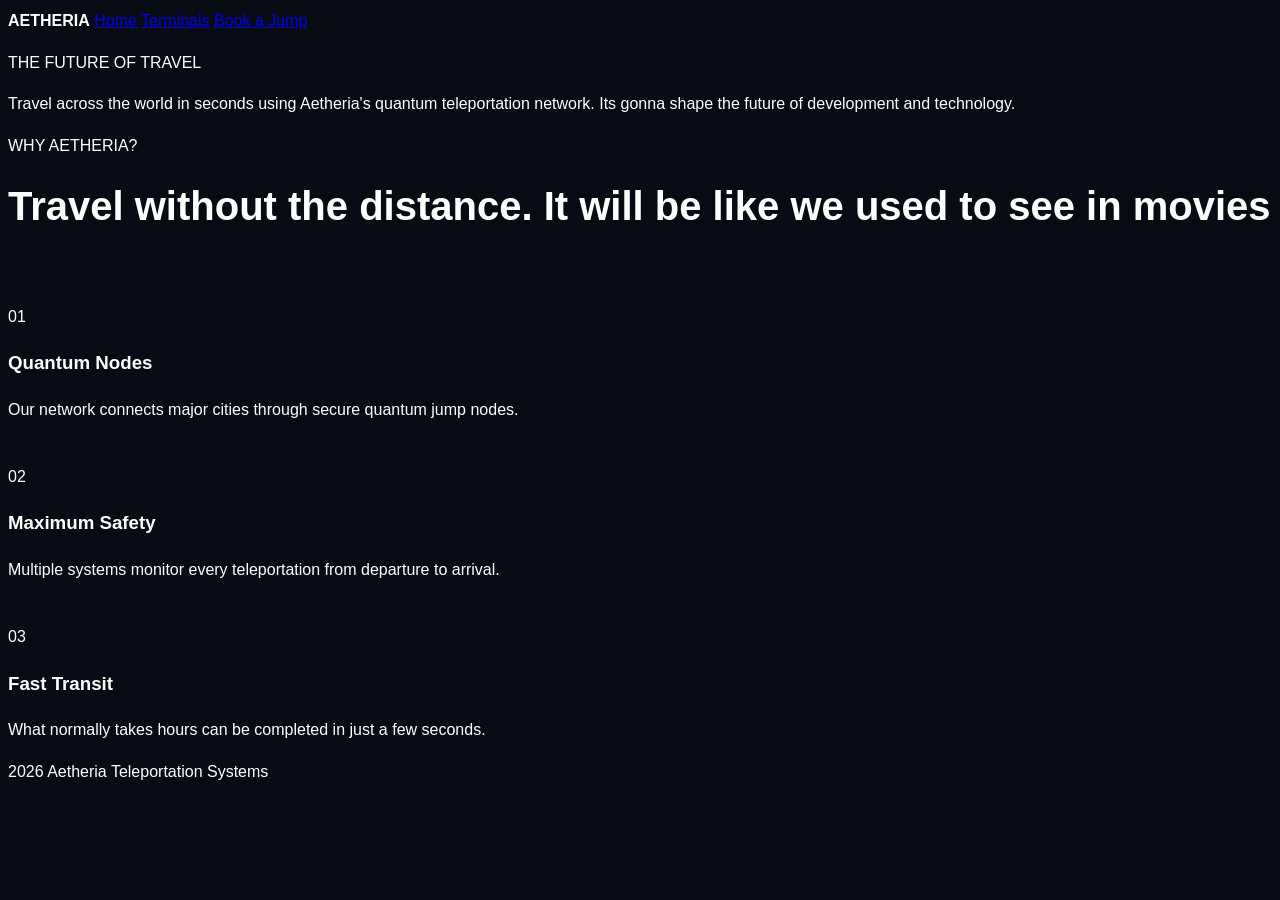
<file: index.html>
<html lang="en">

<head>
        <title>Aetheria Teleportation Systems</title>
<link rel="stylesheet" href="style.css">
    </head>

<body BGcolor="red">

 <b>AETHERIA</b>

    <a href="index.html">Home</a>
    <a href="terminals.html">Terminals</a>
    <a href="book.html">Book a Jump</a>
    <p>THE FUTURE OF TRAVEL</p>

 
    <p>
        Travel across the world in seconds using
        Aetheria's quantum teleportation network.
        Its gonna shape the future of development and technology.
    </p>

<main>

        <p>WHY AETHERIA?</p>
        <h2>Travel without the distance.
It will be like we used to see in movies</h2>

       
            <br>01</br>
            <h3>Quantum Nodes</h3>
            <p>
                Our network connects major cities through
                secure quantum jump nodes.
            </p>
        

            <br>02</br>
            <h3>Maximum Safety</h3>
            <p>
                Multiple systems monitor every teleportation
                from departure to arrival.
            </p>
       
            <br>03</br>
            <h3>Fast Transit</h3>
            <p>
                What normally takes hours can be completed
                in just a few seconds.
            </p>

          

</main>


    <p> 2026 Aetheria Teleportation Systems</p>
    
</body>
</html>
</file>
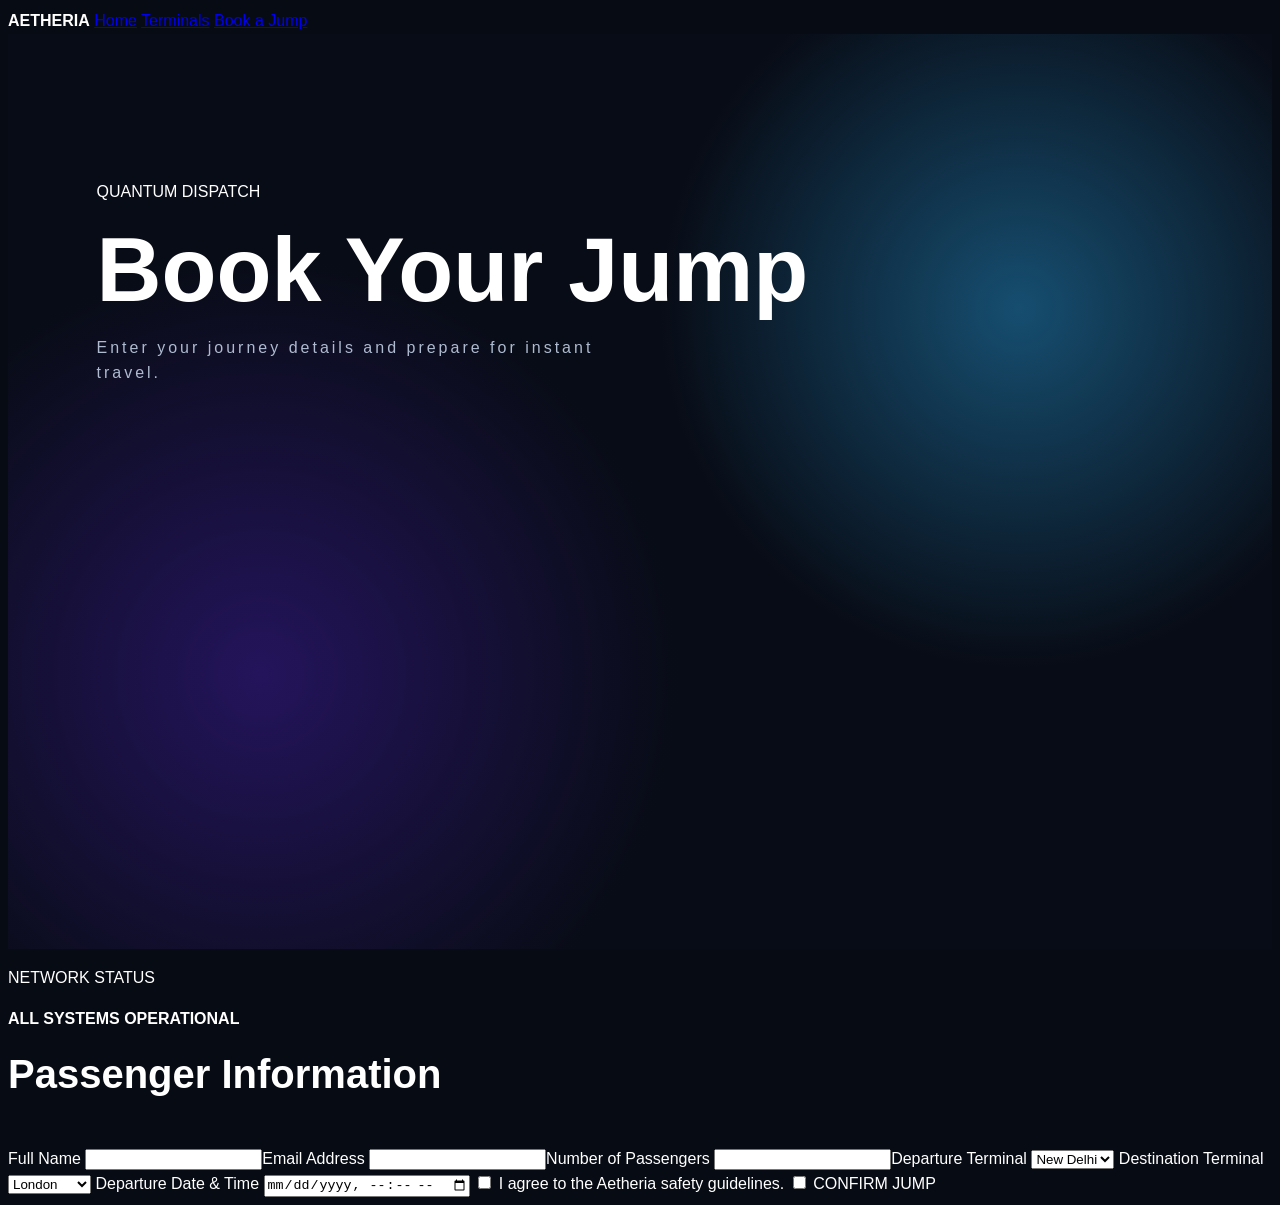
<file: book.html>
<html lang="en">

<head>
        <title>Book a Jump | Aetheria</title>
<link rel="stylesheet" href="style.css">
  
</head>

<body BGcolor="green">


    <b>AETHERIA</b>

    <a href="index.html">Home</a>
    <a href="terminals.html">Terminals</a>
    <a href="book.html">Book a Jump</a>

<header>
    <br>QUANTUM DISPATCH</br>
    <h1>Book Your Jump</h1>

    <p>
        Enter your journey details and prepare for instant travel.
    </p>
</header>

<main>

   

       
            <p> NETWORK STATUS</p>
            <b>ALL SYSTEMS OPERATIONAL</b>
        

       

            <h2>Passenger Information</h2>

            <label for="name">Full Name</label>
            <input
                type="text"
              
               
            

            <label for="email">Email Address</label>
            <input
                type="email"
                
                            

            <label for="passengers">Number of Passengers</label>
            <input
                type="number"
               
                
             

            <label for="from">Departure Terminal</label>

            <select id="from">

                <option>New Delhi</option>
                <option>Mumbai</option>
                <option>London</option>
                <option>Tokyo</option>
                <option>New York</option>

            </select>


            <label for="destination">Destination Terminal</label>

            <select id="destination">

                <option>London</option>
                <option>New Delhi</option>
                <option>Tokyo</option>
                <option>Singapore</option>
                <option>New York</option>

            </select>


            <label for="date">Departure Date & Time</label>

            <input
                type="datetime-local"
                id="date"
                required
            



            <label>
                <input type="checkbox">
                I agree to the Aetheria safety guidelines.
            </label>

            <label>
            <input type="checkbox">
                CONFIRM JUMP
            </label>

       

</main>


</body>
</html>
</file>
<file: style.css>
{
margin: 0;
padding: 0;
box-sizing: border-box;
}

body {
font-family: Arial, sans-serif;
background: #070b14;
color: white;
line-height: 1.6;
}


nav strong {
color: #65e6ff;
font-size: 22px;
letter-spacing: 4px;
margin-right: 40px;
}

nav a {
color: white;
text-decoration: none;
margin: 0 15px;
}

nav a {
color: #65e6ff;
}

/* HERO AND PAGE HEADERS */

header {
min-height: 75vh;

padding: 120px 7%;

background:
    radial-gradient(circle at 80% 30%, #164e70, transparent 30%),
    radial-gradient(circle at 20% 70%, #24145c, transparent 35%),
    #080c16;

}

header p {
color: #65e6ff;
letter-spacing: 3px;
}

header h1 {
font-size: 90px;
line-height: 1;
margin: 20px 0;
}

header p {
color: #aebbd0;
max-width: 550px;
}

header a {
display: inline-block;

margin-top: 30px;
padding: 14px 25px;

background: #65e6ff;
color: #06101b;

text-decoration: none;
font-weight: bold;

transition: 0.3s;

}

header a {
background: white;
box-shadow: 0 0 25px #65e6ff;
transform: translateY(-3px);
}

/* SECTIONS */

main section {
padding: 90px 7%;
}

main section > p {
color: #65e6ff;
letter-spacing: 3px;
font-size: 13px;
}

h2 {
font-size: 40px;
margin: 10px 0 40px;
}

/* FEATURE CARDS */

main section article {
display: inline-block;
vertical-align: top;

width: 23%;
min-height: 220px;

margin: 1%;

padding: 30px;

background: #111a2b;
border: 1px solid #26344b;

transition: 0.3s;

}

main section article {
transform: translateY(-8px);
border-color: #65e6ff;
box-shadow: 0 0 25px rgba(101, 230, 255, 0.15);
}

article small {
color: #65e6ff;
}

article h3 {
margin: 25px 0 10px;
}

article p {
color: #8e9db5;
}

/* TABLE */

table {
width: 100%;
border-collapse: collapse;
}

th {
padding: 16px;
text-align: left;

background: #162239;
color: #65e6ff;

}

td {
padding: 16px;
border-bottom: 1px solid #26344b;
}

tbody tr(even) {
background: #111a2b;
}

tbody tr(odd) {
background: #0b121f;
}

/* GALLERY */

figure {
margin: 0;
}

figure img {
width: 100%;
height: 220px;
object-fit: cover;
}

figcaption {
padding: 15px;

background: #111a2b;

color: #65e6ff;
font-weight: bold;

}

/* FAQ */

details {
max-width: 800px;

padding: 20px 0;

border-bottom: 1px solid #26344b;

}


/* BOOKING STATUS */

aside {
display: inline-block;

padding: 15px 20px;
margin-bottom: 35px;

background: #0b1918;
border: 1px solid #234238;

color: #56f39a;

}

aside p {
color: #56f39a;
}
</file>
